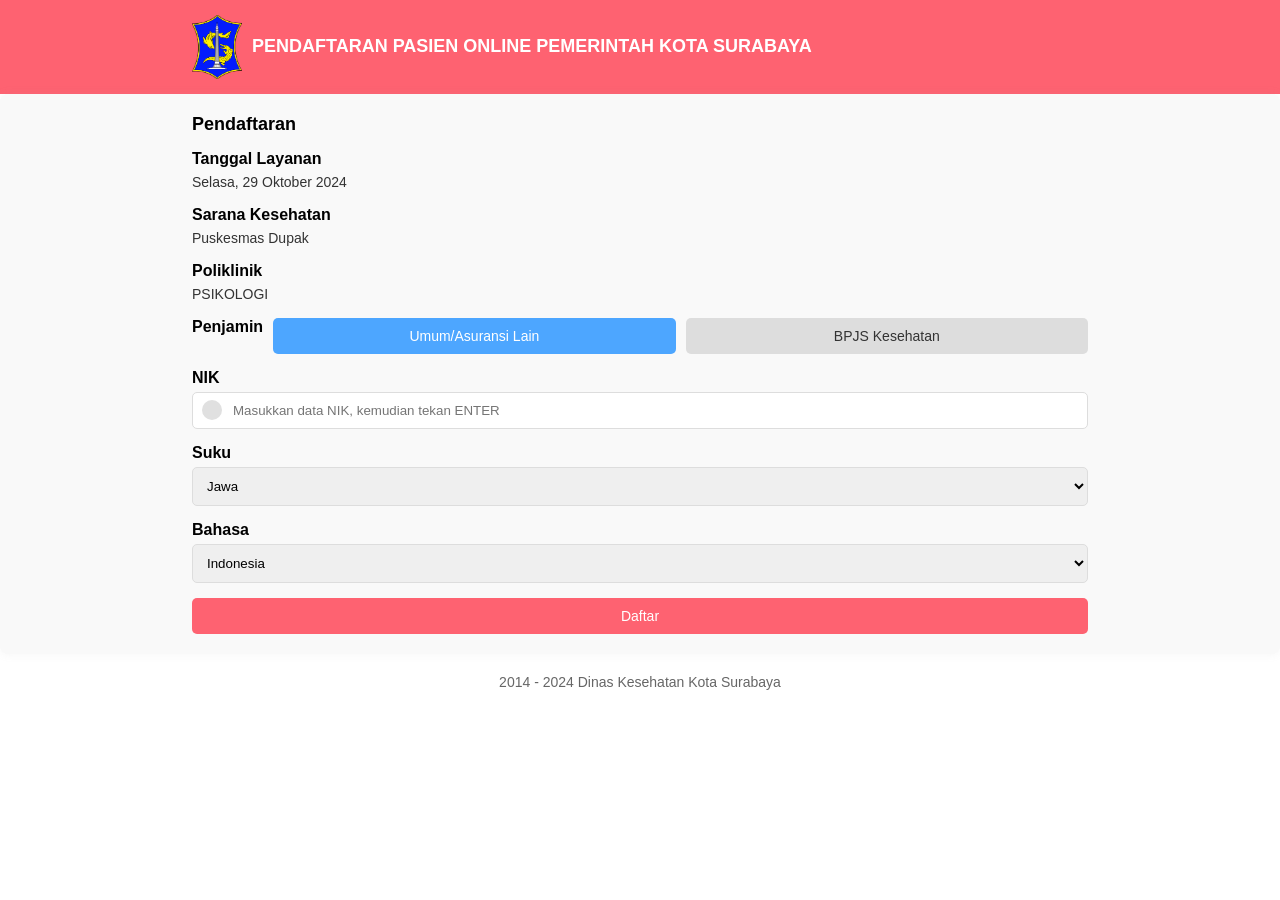
<file: index.html>
<!DOCTYPE html>
<html lang="en">

<head>
    <meta charset="UTF-8">
    <meta name="viewport" content="width=device-width, initial-scale=1.0">
    <title>Pendaftaran Pasien Online</title>
    <link rel="stylesheet" href="form-styles.css">
</head>

<body>
    <header>
        <img src="logo.png" alt="Logo Pemerintah Kota Surabaya" class="logo">
        <h1>PENDAFTARAN PASIEN ONLINE PEMERINTAH KOTA SURABAYA</h1>
    </header>

    <div class="form-container">
        <h2>Pendaftaran</h2>
        <form id="registrationForm">
            <div class="form-group">
                <label>Tanggal Layanan</label>
                <span>Selasa, 29 Oktober 2024</span>
            </div>

            <div class="form-group">
                <label>Sarana Kesehatan</label>
                <span>Puskesmas Dupak</span>
            </div>

            <div class="form-group">
                <label>Poliklinik</label>
                <span>PSIKOLOGI</span>
            </div>

            <div class="form-group penjamin-group">
                <label>Penjamin</label>
                <button type="button" class="button active">Umum/Asuransi Lain</button>
                <button type="button" class="button">BPJS Kesehatan</button>
            </div>

            <div class="form-group">
                <label for="nik">NIK</label>
                <div class="nik-input">
                    <i class="icon"></i>
                    <input type="text" id="nik" placeholder="Masukkan data NIK, kemudian tekan ENTER">
                </div>
            </div>

            <div class="form-group">
                <label for="suku">Suku</label>
                <select id="suku">
                    <option value="jawa">Jawa</option>
                    <option value="sunda">Sunda</option>
                </select>
            </div>

            <div class="form-group">
                <label for="bahasa">Bahasa</label>
                <select id="bahasa">
                    <option value="indonesia">Indonesia</option>
                    <option value="jawa">Jawa</option>
                </select>
            </div>

            <button type="submit" class="submit-button">Daftar</button>

        </form>
    </div>

    <footer>
        <p>2014 - 2024 Dinas Kesehatan Kota Surabaya</p>
    </footer>

    <script src="script.js"></script>
</body>

</html>
</file>
<file: form-styles.css>
/* Reset */
* {
    margin: 0;
    padding: 0;
    box-sizing: border-box;
    font-family: Arial, poppins;
}

/* Header */
header {
    background-color: #FE6271;
    text-align: center;
    padding: 15px 15vw;
    display: flex;
    align-items: center;
    justify-content: start;
}

header .logo {
    width: 50px;
    margin-right: 10px;
}

header h1 {
    color: #fff;
    font-size: 18px;
}

/* Form Container */
.form-container {
    background-color: #f9f9f9;
    padding: 20px 15vw;
    border-radius: 8px;
    box-shadow: 0 0 10px rgba(161, 160, 160, 0.1);
}


.form-container h2 {
    font-size: 18px;
    margin-bottom: 15px;
}

/* Form Group */
.form-group {
    margin-bottom: 15px;
}

.form-group label {
    display: block;
    font-weight: bold;
    margin-bottom: 5px;
}

.form-group span {
    font-size: 14px;
    color: #333;
}

.nik-input {
    display: flex;
    align-items: center;
    position: relative;
}

.nik-input .icon {
    width: 20px;
    height: 20px;
    background-color: #e0e0e0;
    position: absolute;
    left: 10px;
    top: 50%;
    transform: translateY(-50%);
    border-radius: 50%;
}

.nik-input input[type="text"] {
    width: 100%;
    padding: 10px 10px 10px 40px;
    border: 1px solid #ddd;
    border-radius: 5px;
}

/* Buttons */
.penjamin-group {
    display: flex;
    gap: 10px;
}

.button {
    flex: 1;
    padding: 10px 15px;
    border: none;
    border-radius: 5px;
    cursor: pointer;
    font-size: 14px;
}

.button.active {
    flex: 1;
    background-color: #4da6ff;
    color: #fff;
}

.button:not(.active) {
    background-color: #ddd;
    color: #333;
}

.submit-button {
    background-color: #FE6271;
    color: #fff;
    border: none;
    padding: 10px;
    border-radius: 5px;
    cursor: pointer;
    font-size: 14px;
    width: 100%;
}

/* Select */
select {
    width: 100%;
    padding: 10px;
    border: 1px solid #ddd;
    border-radius: 5px;
}

/* Footer */
footer {
    text-align: center;
    margin-top: 20px;
    color: #666;
    font-size: 14px;
}
</file>
